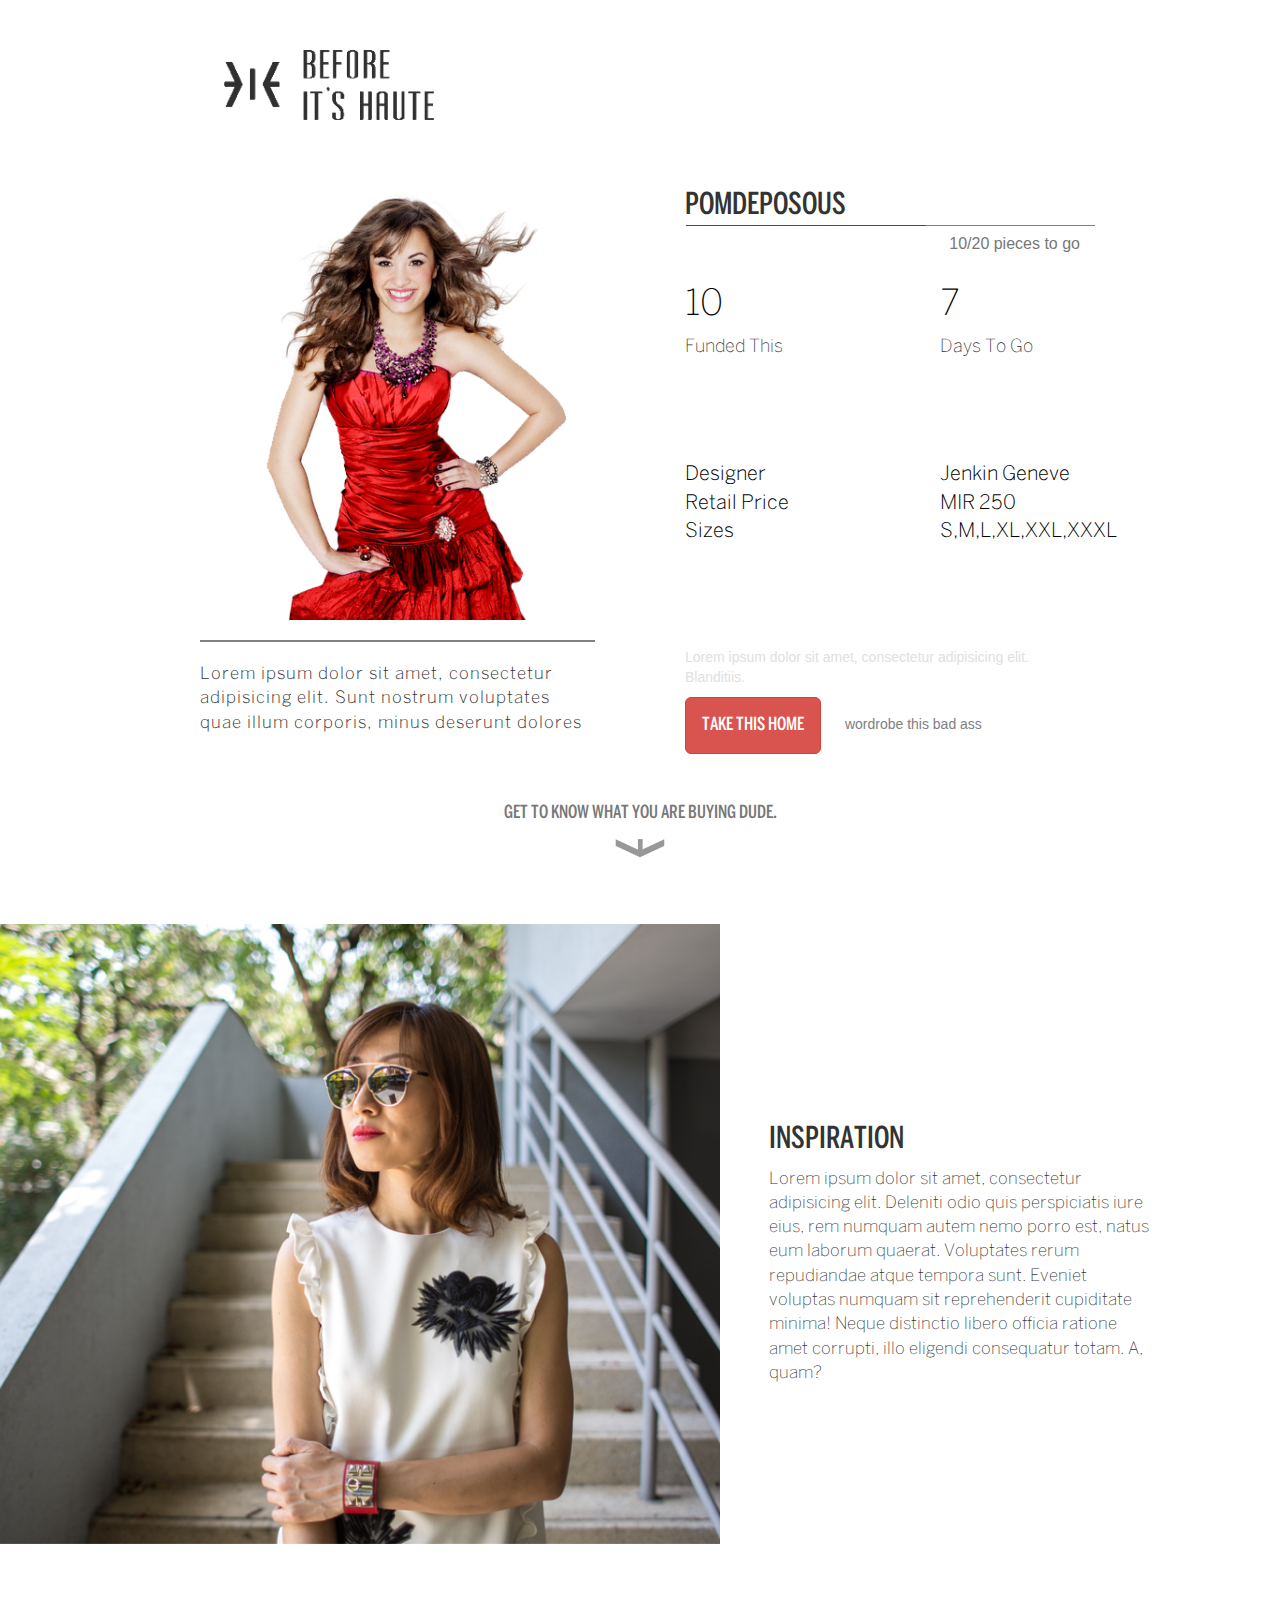
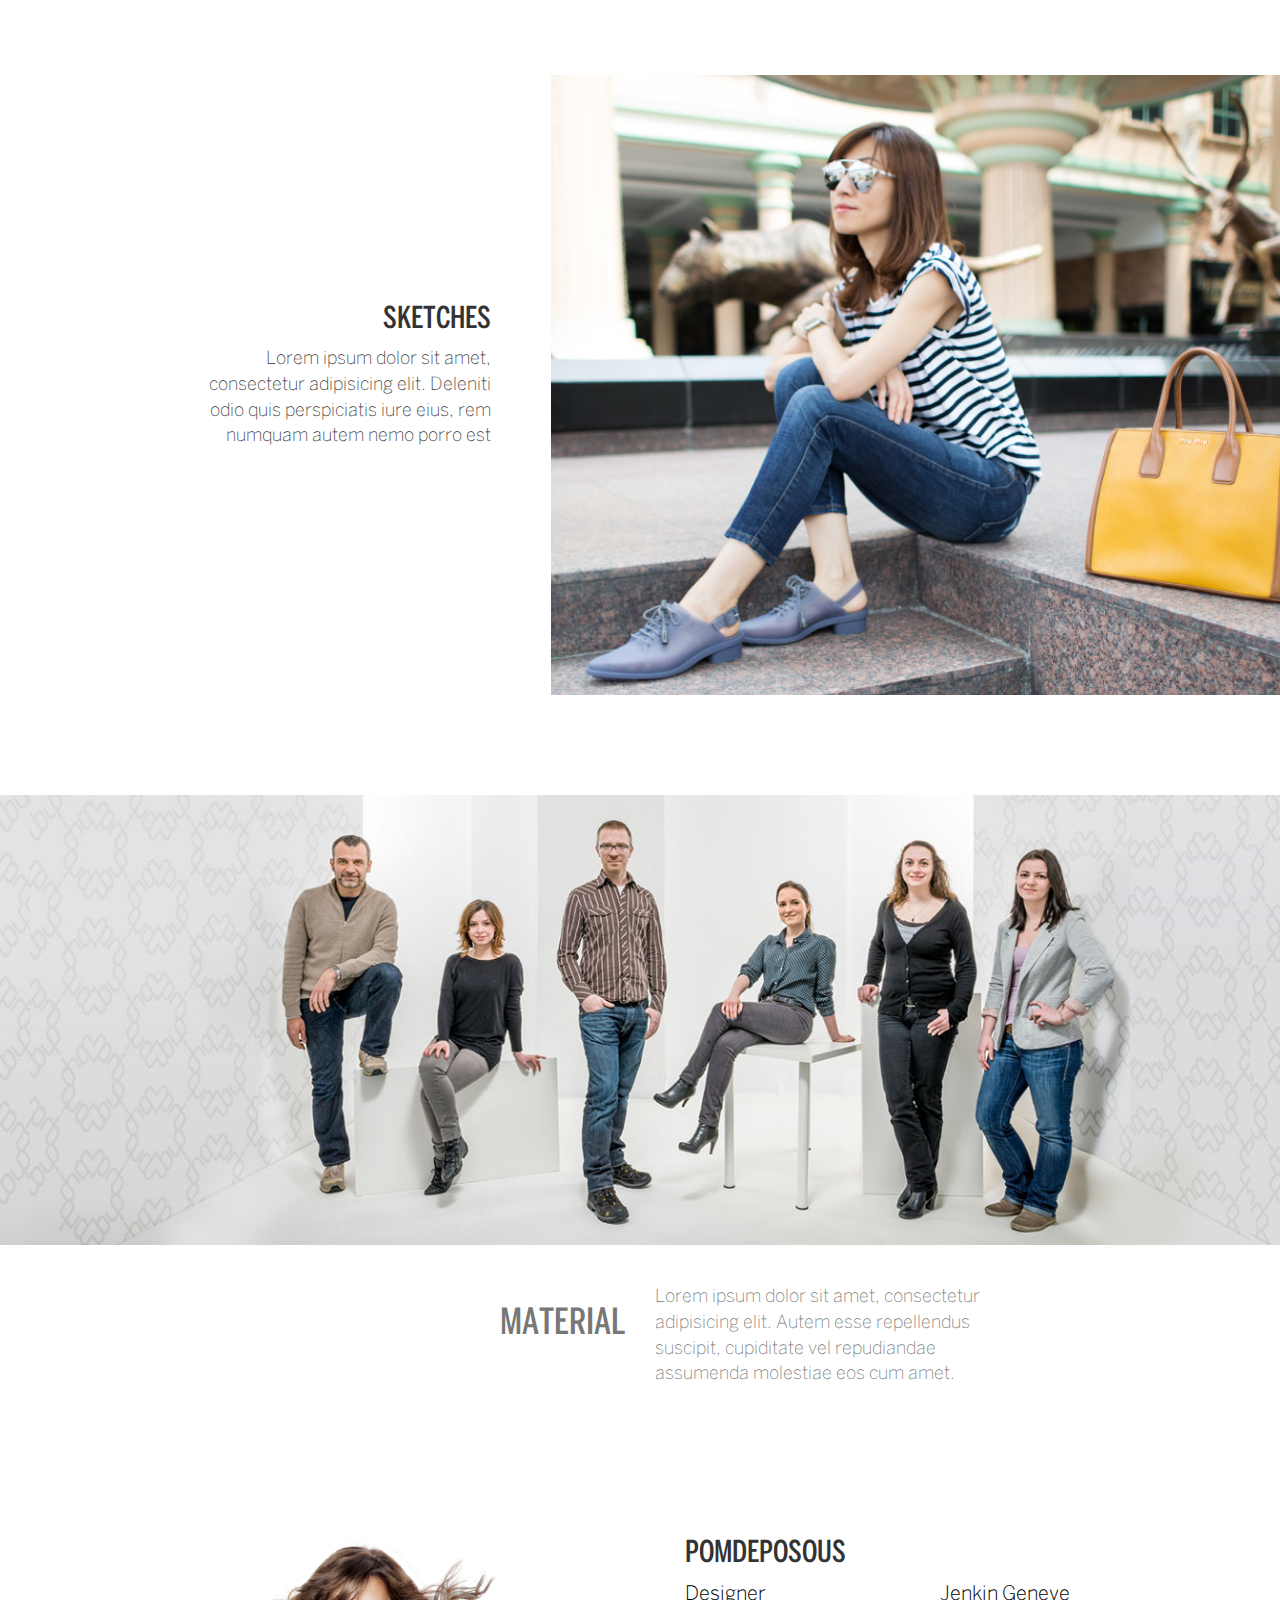
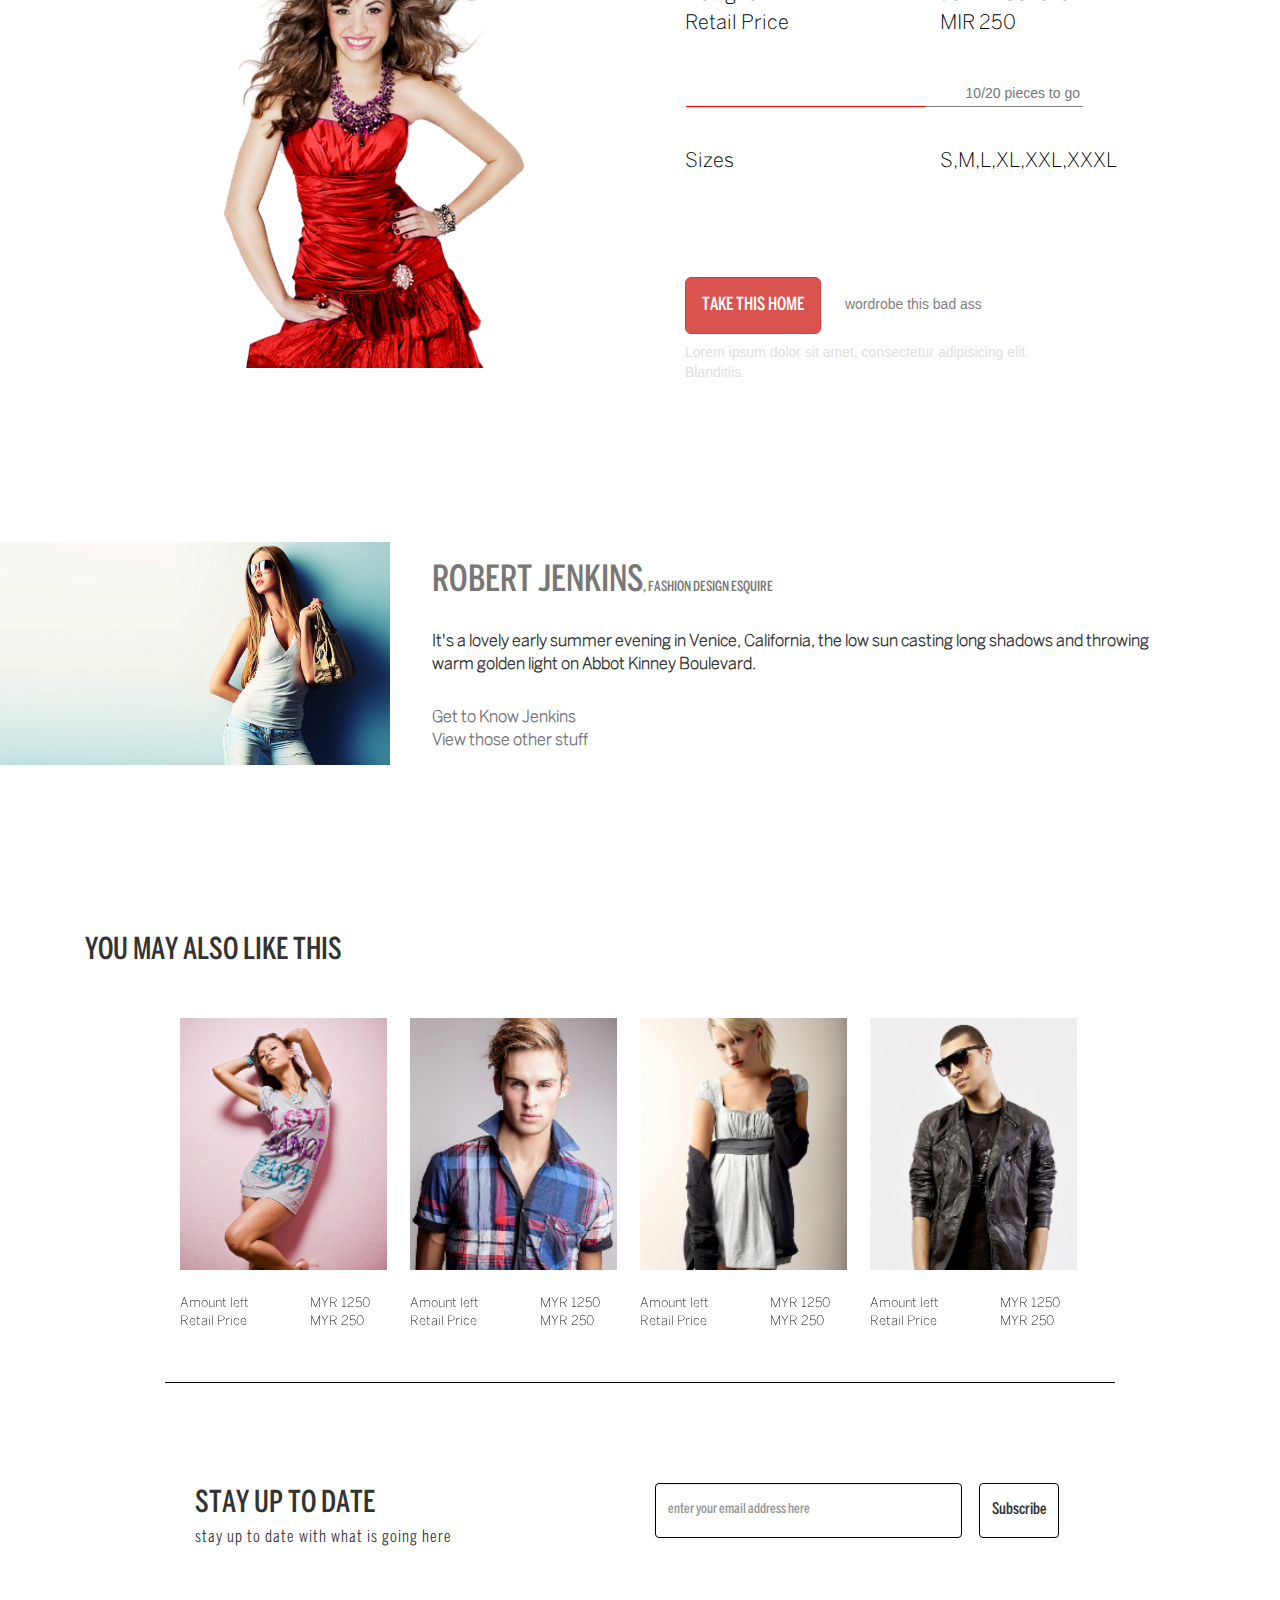
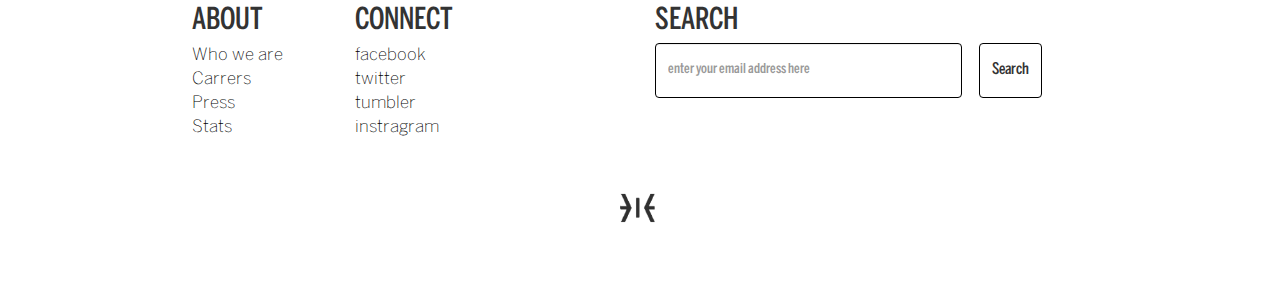
<file: index.html>
<!doctype html>
<html lang="en">
	<head>
		<meta charset="UTF-8">
		<meta http-equiv="X-UA-Compatible" content="IE=edge">
		<meta name="viewport" content="width=device-width, initial-scale=1">
		<title>Product-Page</title>
		<link href="css/bootstrap.min.css" rel="stylesheet">
		<link href="css/font-awesome.css" rel="stylesheet">
		<link href="owl-carousel/owl.carousel.css" rel="stylesheet">
		<link href="owl-carousel/owl.carousel.css" rel="stylesheet">
		<link href="css/style.css" rel="stylesheet">
	</head>
	<body>
		<!-- ========== header-part ==========-->
		<section class="menubar">
			<div class="container">
				<div class="row">
					<div class="col-md-6">
						<div class="col-md-6 col-md-offset-3">
							<img src="images/logo.png">
						</div>
					</div>
					<div class="col-md-6"></div>
				</div>
			</div>
		</section>
		<!-- ========== start-image-part-one ==========-->
		<section class="image_part_one">
			<div class="container">
				<div class="row">
					<div class="col-md-12">
						<div class="col-md-6 ">
							<div class="col-md-12">
								<div class="col-md-6 col-md-offset-3">
									<img src="images/dress_image.png" alt="" height="450px">
								</div>
							</div>
							<div class="col-md-12">
								<div class="col-md-10 col-md-offset-2 ">
									<div class="border-text"></div>
									<p class="left_side_text">Lorem ipsum dolor sit amet, consectetur adipisicing elit. Sunt nostrum voluptates quae illum corporis, minus deserunt dolores </p>
								</div>
							</div>
						</div>
						<!-- ------ left-part ------ -->
						<div class="col-md-6">
							<div class="col-md-12">
								<div class="col-md-10">
									<h2 class="text-uppercase img_one_text">pomdeposous</h2>
									<p class="text-muted text-right text-head">10/20 pieces to go</p>
								</div>
							</div>
							<div class="col-md-12">
								
								<div class="col-md-6 text">
									<h1 class="">10</h1>
									<span class="text-left text-span">Funded This</span>
								</div>
								<div class="col-md-6 text">
									<h1>7</h1>
									<span class="pull-left text-span">Days To Go</span>
								</div>
							</div>
							<div class="col-md-12 img_one_text_bottom">
								<div class="col-md-6">
									<span class="text-left text-span-bottom">Designer</span><br>
									<span class="text-left text-span-bottom">Retail Price</span><br>
									<span class="text-left text-span-bottom">Sizes</span>
								</div>
								<div class="col-md-6">
									<span class="text-left text-span-bottom">Jenkin Geneve</span><br>
									<span class="text-left text-span-bottom">MIR 250</span><br>
									<span class="text-left text-span-bottom">S,M,L,XL,XXL,XXXL</span>
								</div>
							</div>
							<div class="col-md-12">
								<div class="col-md-10 col-md-offset">
									<p class="img_one_text_bottom">Lorem ipsum dolor sit amet, consectetur adipisicing elit. Blanditiis.</p>
									<button type="text" class="btn btn-danger btn-lg button_text">TAKE THIS HOME</button>
									<span class="text-space">wordrobe this bad ass</span>
								</div>
							</div>
						</div>
						<div class="col-md-12">
							<h4 class="text-uppercase text-muted text-center img_one_bottom_text">get to know what you are buying dude.</h4>
							<p class="text-center"><img src="images/down.png"></p>
						</div>
					</div>
				</div>
			</div>
		</section>
		<!-- end-part-one -->

	<!-- ========== start-image-part-two ==========-->
	<section class="image_part_two">
		<div class="container-fluid no_padding">
			<div class="col-md-12 no_padding">
				<div class="col-md-7 no_padding">
					<img src="images/fashion1.jpg" class="image-responsive" height="620" width="720">
				</div>
				<div class="col-md-4 text_image_two">
					<h2 class="text-left">INSPIRATION</h2>
					<p class="text-left">Lorem ipsum dolor sit amet, consectetur adipisicing elit. Deleniti odio quis perspiciatis iure eius, rem numquam autem nemo porro est, natus eum laborum quaerat. Voluptates rerum repudiandae atque tempora sunt. Eveniet voluptas numquam sit reprehenderit cupiditate minima! Neque distinctio libero officia ratione amet corrupti, illo eligendi consequatur totam. A, quam?</p>
				</div>
			</div>
		</div>
	</section>
	<!-- end-part-two -->
	<!-- ========== start-image-part-three ==========-->
<section class="image_part_three">
	<div class="container-fluid no_right_padding">
		<div class="col-md-12 no_right_padding">
			<div class="col-md-4 col-md-offset-1 text_image_three">
				<h2 class="text-right">SKETCHES</h2>
				<p class="text-right">Lorem ipsum dolor sit amet, consectetur adipisicing elit. Deleniti odio quis perspiciatis iure eius, rem numquam autem nemo porro est</p>
			</div>
			<div class="col-md-7 no_right_padding image_three">
				<!-- <img src="images/fashion2.jpg" class="image-responsive" height="620" width="720"> -->
			</div>
		</div>
	</div>
</section>
<!-- end-part-three -->
<!-- ========== start-image-part-four ==========-->
<section class="image_part_four" id="image_four">
	<div class="container-fluid">
		<div class="col-md-12">
			<div class="image_part_four"></div>
		</div>
	</div>
</section>
<section class="text bottom_text">
	<div class="container">
		<div class="row">
			<div class="col-md-8 col-md-offset-2">
				<div class="col-md-12">
					<div class="col-md-6 text-right text-muted"><h1 class="text-muted">MATERIAL</h1></div>
					<div class="col-md-6">
						<p class="text-left text-muted">Lorem ipsum dolor sit amet, consectetur adipisicing elit. Autem esse repellendus suscipit, cupiditate vel repudiandae assumenda molestiae eos cum amet.</p>
					</div>
				</div>
			</div>
		</div>
	</div>
</section>
<!-- end-part-four -->
<!-- ========== start-image-part-five ==========-->
<section class="image_part_five">
			<div class="container">
				<div class="row">
					<div class="col-md-12">
						<div class="col-md-6 ">
							<div class="col-md-12">
								<div class="col-md-7 col-md-offset-2">
									<img src="images/dress_image.png" alt="" height="450px">
								</div>
							</div>
						</div>
						<!-- ------ right-part ------ -->
						<div class="col-md-6">
							<div class="col-md-12">
								<div class="col-md-10">
									<h2 class="text-uppercase img_five_text">pomdeposous</h2>
									<!-- <p class="text-muted text-right text-head">10/20 pieces to go</p> -->
								</div>
							</div>
							<div class="col-md-12 ">
								<div class="col-md-6">
									<span class="text-left text-span-bottom">Designer</span><br>
									<span class="text-left text-span-bottom">Retail Price</span>
								</div>
								<div class="col-md-6">
									<span class="text-left text-span-bottom">Jenkin Geneve</span><br>
									<span class="text-left text-span-bottom">MIR 250</span>
								</div>
							</div>
							<div class="col-md-12">
								<div class="col-md-10">
									<p class="text-muted text-right text_five_head">10/20 pieces to go</p>
								</div>
							</div>
							<div class="col-md-12 ">
								<div class="col-md-6">
									<span class="text-left text-span-bottom">Sizes</span>
								</div>
								<div class="col-md-6">
									<span class="text-left text-span-bottom">S,M,L,XL,XXL,XXXL</span>
								</div>
							</div>
							<div class="col-md-12">
								<div class="img_five_text_bottom">
									<div class="col-md-10 col-md-offset">
										<button type="text" class="btn btn-danger btn-lg button_text">TAKE THIS HOME</button>
										<span class="text-space">wordrobe this bad ass</span>
										<p class="part_five_bottom_text">Lorem ipsum dolor sit amet, consectetur adipisicing elit. Blanditiis.</p>
									</div>
								</div>
							</div>
						</div>
					</div>
				</div>
			</div>
		</section>
<!-- end-part-five -->
<!-- ========== start-image-part-six ==========-->
<section class="image_part_six">
	 <div class="container-fluid no_padding">
	 	<div class="row">
	 		<div class="col-md-4">
	 			<img src="images/es1.jpg" alt="">
	 		</div>
	 		<div class="col-md-7 col-md-offset-">
	 			 <h1 class="margin_top text-muted">ROBERT JENKINS<span class="small_font">, FASHION DESIGN ESQUIRE</span></h1><br>
			      <p class="part_six_text">It's a lovely early summer evening in Venice, California, the low sun casting long shadows and throwing warm golden light on Abbot Kinney Boulevard.</p><br>
			      <p class="part_six_text text-muted">Get to Know Jenkins<br>View those other stuff</p>
	 		</div>
	 	</div>
	 </div>
</section>
<!-- end-part-six -->


<!-- ========== start-image-gallery ==========-->
<section class="image_slider">
<div class="container">
	<div class="col-md-10 slider_text">
		<h2>YOU MAY ALSO LIKE THIS</h2>
	</div>
	<div class="col-md-10 col-md-offset-1" id="image_slider_border">
		<div id="owl-demo" class="slider_bottom_padding">
			
			<div class="item">
				<img src="images/1.jpg" alt="Owl Image" width="180px" height="200px">
				<div class="slider-text">
					<div class="col-md-6">
						<span class="text-left slider_left_text">Amount left</span><br>
						<span class="text-left slider_left_text">Retail Price</span>
					</div>
					<div class="col-md-6">
						<span class="text-right">MYR 1250</span><br>
						<span>MYR 250</span>
					</div>
				</div>
			</div>
			<div class="item">
				<img src="images/2.jpg" alt="Owl Image" width="180px" height="200px">
				<div class="slider-text">
					<div class="col-md-6">
						<span class="text-left slider_left_text">Amount left</span><br>
						<span class="text-left slider_left_text">Retail Price</span>
					</div>
					<div class="col-md-6">
						<span class="text-right">MYR 1250</span><br>
						<span>MYR 250</span>
					</div>
				</div>
			</div>
			<div class="item">
				<img src="images/3.jpg" alt="Owl Image" width="180px" height="200px">
				<div class="slider-text">
					<div class="col-md-6">
						<span class="text-left slider_left_text">Amount left</span><br>
						<span class="text-left slider_left_text">Retail Price</span>
					</div>
					<div class="col-md-6">
						<span class="text-right">MYR 1250</span><br>
						<span>MYR 250</span>
					</div>
				</div>
			</div>
			<div class="item">
				<img src="images/4.jpg" alt="Owl Image" width="180px" height="200px">
				<div class="slider-text">
					<div class="col-md-6">
						<span class="text-left slider_left_text">Amount left</span><br>
						<span class="text-left slider_left_text">Retail Price</span>
					</div>
					<div class="col-md-6">
						<span class="text-right">MYR 1250</span><br>
						<span>MYR 250</span>
					</div>
				</div>
			</div>
			<div class="item">
				<img src="images/5.jpg" alt="Owl Image" width="180px" height="200px">
				<div class="slider-text">
					<div class="col-md-6">
						<span class="text-left slider_left_text">Amount left</span><br>
						<span class="text-left slider_left_text">Retail Price</span>
					</div>
					<div class="col-md-6">
						<span class="text-right">MYR 1250</span><br>
						<span>MYR 250</span>
					</div>
				</div>
			</div>
			<div class="item">
				<img src="images/6.jpg" alt="Owl Image" width="180px" height="200px">
				<div class="slider-text">
					<div class="col-md-6">
						<span class="text-left slider_left_text">Amount left</span><br>
						<span class="text-left slider_left_text">Retail Price</span>
					</div>
					<div class="col-md-6">
						<span class="text-right">MYR 1250</span><br>
						<span>MYR 250</span>
					</div>
				</div>
			</div>
			<div class="item">
				<img src="images/7.jpg" alt="Owl Image" width="180px" height="200px">
				<div class="slider-text">
					<div class="col-md-6">
						<span class="text-left slider_left_text">Amount left</span><br>
						<span class="text-left slider_left_text">Retail Price</span>
					</div>
					<div class="col-md-6">
						<span class="text-right">MYR 1250</span><br>
						<span>MYR 250</span>
					</div>
				</div>
			</div>
			<div class="item">
				<img src="images/8.jpg" alt="Owl Image" width="180px" height="200px">
				<div class="slider-text">
					<div class="col-md-6">
						<span class="text-left slider_left_text">Amount left</span><br>
						<span class="text-left slider_left_text">Retail Price</span>
					</div>
					<div class="col-md-6">
						<span class="text-right">MYR 1250</span><br>
						<span>MYR 250</span>
					</div>
				</div>
			</div>
			<div class="item">
				<img src="images/9.jpg" alt="Owl Image" width="180px" height="200px">
				<div class="slider-text">
					<div class="col-md-6">
						<span class="text-left slider_left_text">Amount left</span><br>
						<span class="text-left slider_left_text">Retail Price</span>
					</div>
					<div class="col-md-6">
						<span class="text-right">MYR 1250</span><br>
						<span>MYR 250</span>
					</div>
				</div>
			</div>
			<div class="item">
				<img src="images/10.jpg" alt="Owl Image" width="180px" height="200px">
				<div class="slider-text">
					<div class="col-md-6">
						<span class="text-left slider_left_text">Amount left</span><br>
						<span class="text-left slider_left_text">Retail Price</span>
					</div>
					<div class="col-md-6">
						<span class="text-right">MYR 1250</span><br>
						<span>MYR 250</span>
					</div>
				</div>
			</div>
			
		</div>
	</div>
</div>
</section>
<!-- end-image-gallery -->


<!-- ========== footer ==========-->
<section class="footer">
	<div class="container">
		<div class="col-md-10 col-md-offset-1">
			<div class="footer_part">
				<div class="col-md-6">
					<span class="text-uppercase text-left text_large">stay up to date</span><br>
					<span class="text_mini">stay up to date with what is going here</span>
				</div>
				<div class="col-md-6">
					<form class="form-inline" role="form">
						<div class="form-group">
							<label class="sr-only" for="">label</label>
							<input size="45" type="email" class="form-control " id="input_field" placeholder="enter your email address here">
						</div>
						<button type="submit" size="" class="btn btn-default submisson_button" id="">Subscribe</button>
					</form>
				</div>
			</div>
		</div>
		<!-- ------ footer-bottom --------- -->
		<div class="col-md-10 col-md-offset-1">
			<div class="footer_bottom_part">
				<div class="col-md-6">
					<div class="footer_bottom_left">
						<div class="col-md-4">
					
							<ul class="about">
							<span class="text-uppercase text-left text_large">ABOUT</span><br>
						        <li class=""><a href="#">Who we are</a></li>
						        <li><a href="#">Carrers</a></li>
						        <li><a href="#">Press</a></li>
						        <li><a href="#">Stats</a></li>
							</ul>
						</div>
						<div class="col-md-4">
							
									<ul class="about">
									<span class="text-uppercase text-left text_large">CONNECT</span><br>
								        <li class=""><a href="#">facebook</a></li>
								        <li><a href="#">twitter</a></li>
								        <li><a href="#">tumbler</a></li>
								        <li><a href="#">instragram</a></li>
									</ul>
						</div>
					</div>
				</div>
				<div class="col-md-6">
				<span class="text-uppercase text-left text_large">Search</span><br>
					<form class="form-inline" role="form">
						<div class="form-group">
							<label class="sr-only" for="">label</label>
							<input size="45" type="email" class="form-control " id="input_field" placeholder="enter your email address here">
						</div>
						<button type="submit" size="" class="btn btn-default submisson_button" id="">Search</button>
					</form>
				</div>
			</div>
		</div>
		<!-- --- mini-logo --- -->
		<div class="col-md-12 text-center">
			<div class="footer_logo">
				<img src="images/mini_logo.png" class="text-center">
			</div>
		</div>
	</div>
</section>
<!-- end-footer -->

<script src="js/jquery.min.js"></script>
<script src="js/bootstrap.min.js"></script>
<script src="owl-carousel/owl.carousel.js"></script>
<script type="text/javascript">
		$(document).ready(function() {

			$("#owl-demo").owlCarousel({
			
			autoPlay: 3000, //Set AutoPlay to 3 seconds
			
			items : 4,
			itemsDesktop : [1199,3],
			itemsDesktopSmall : [979,3]
			
			});
		
		});
</script>
</body>
</html>
</file>
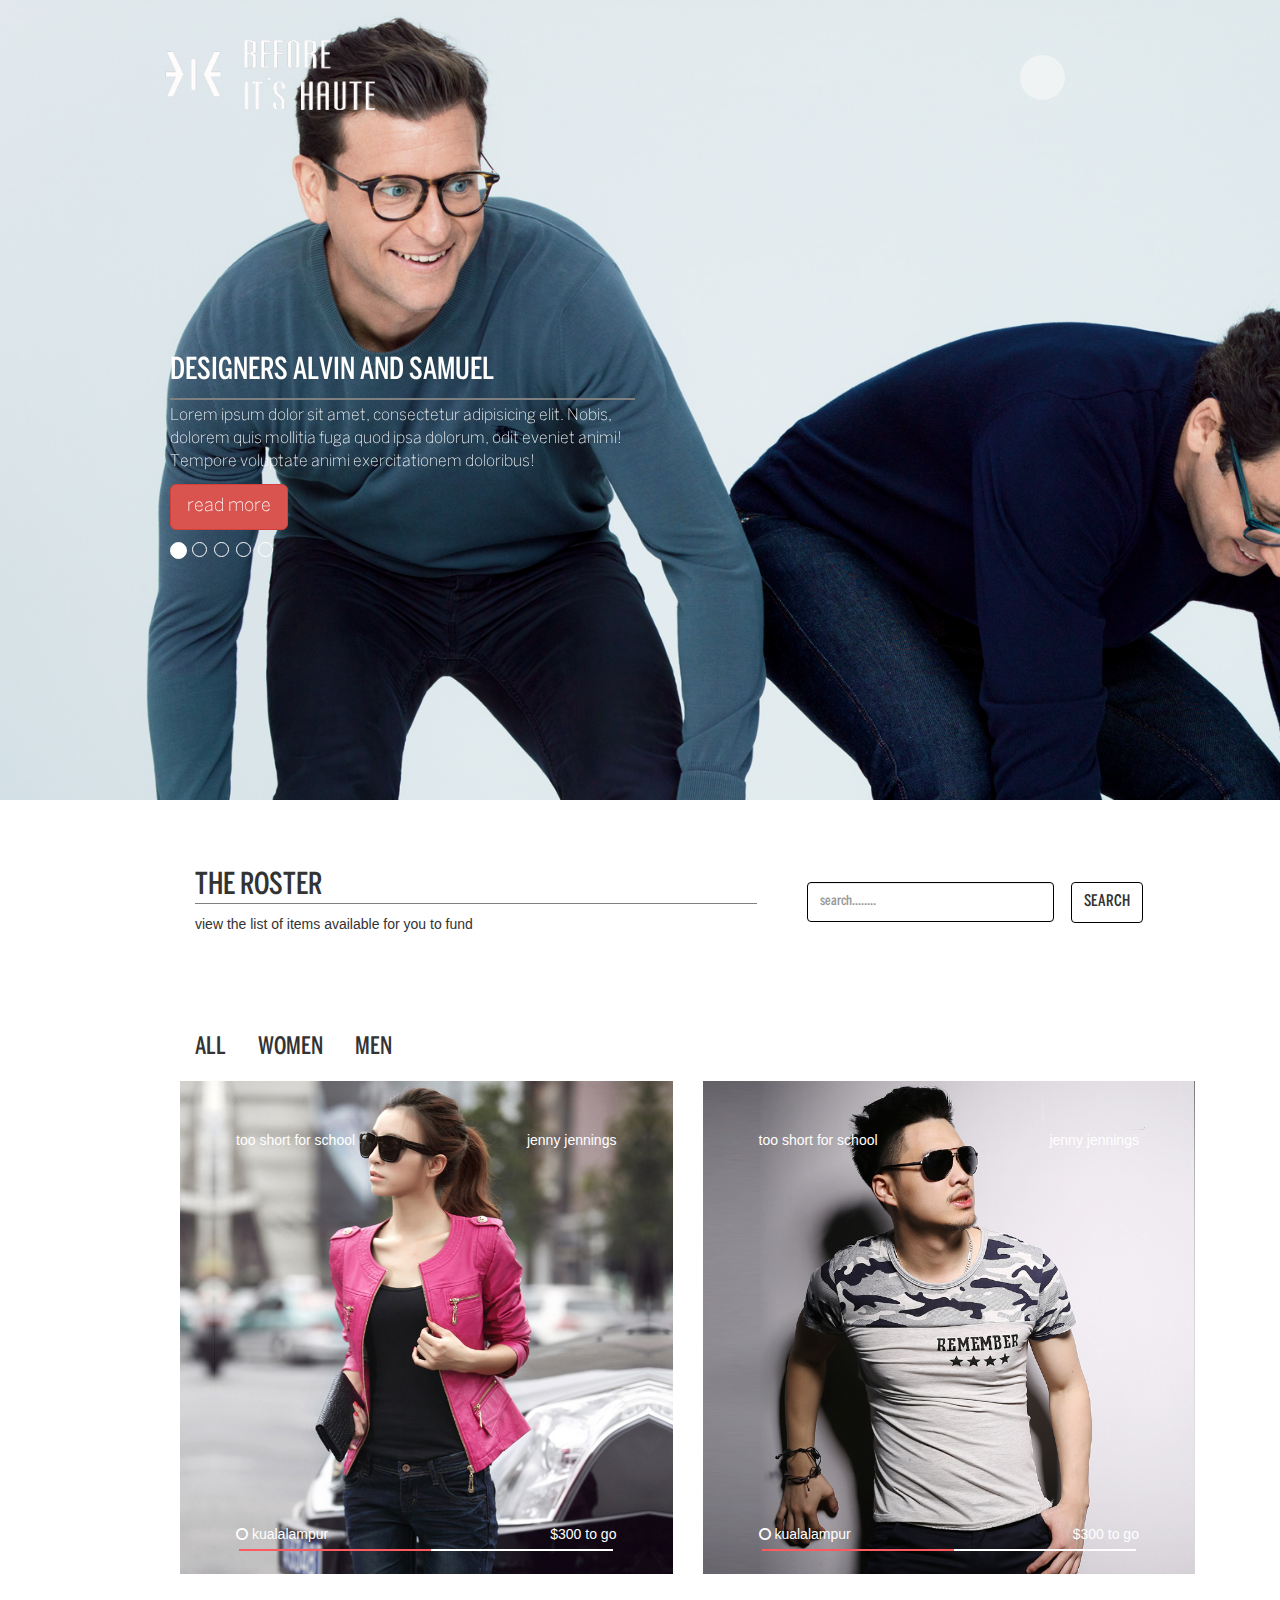
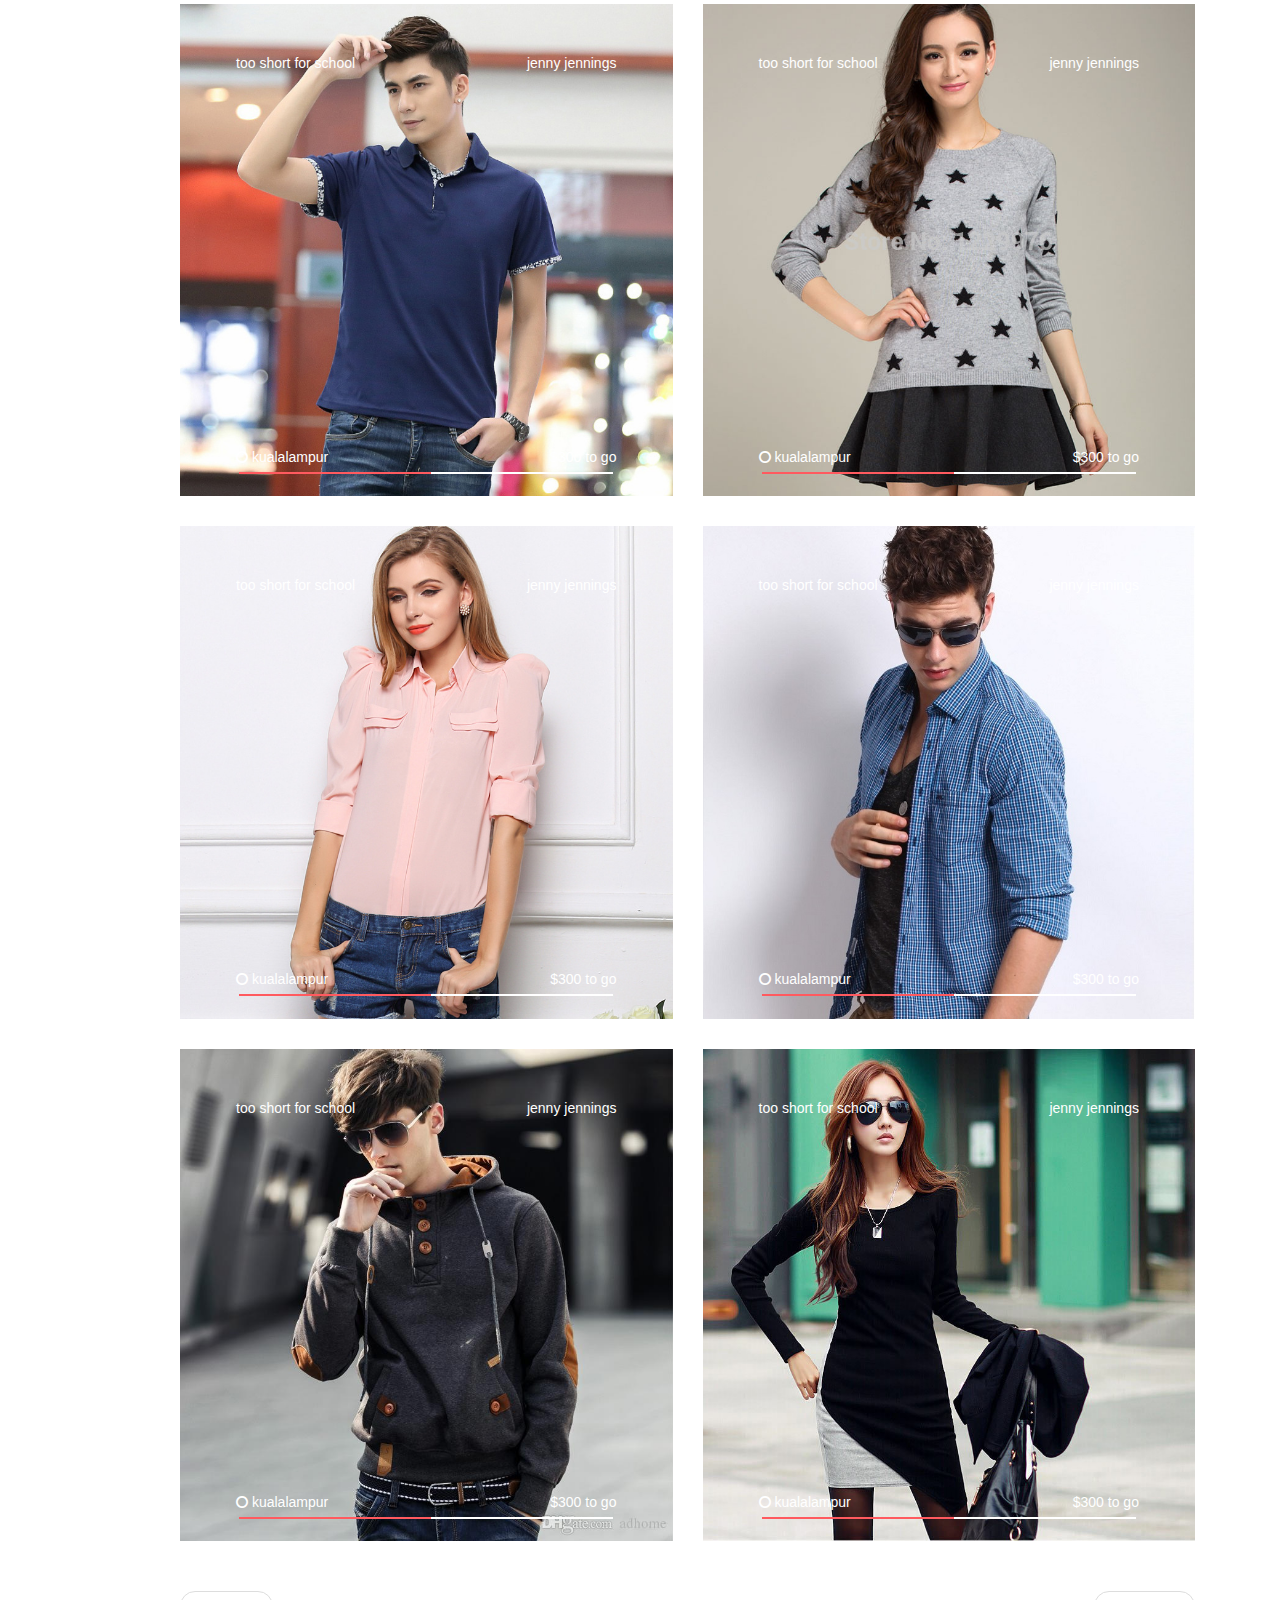
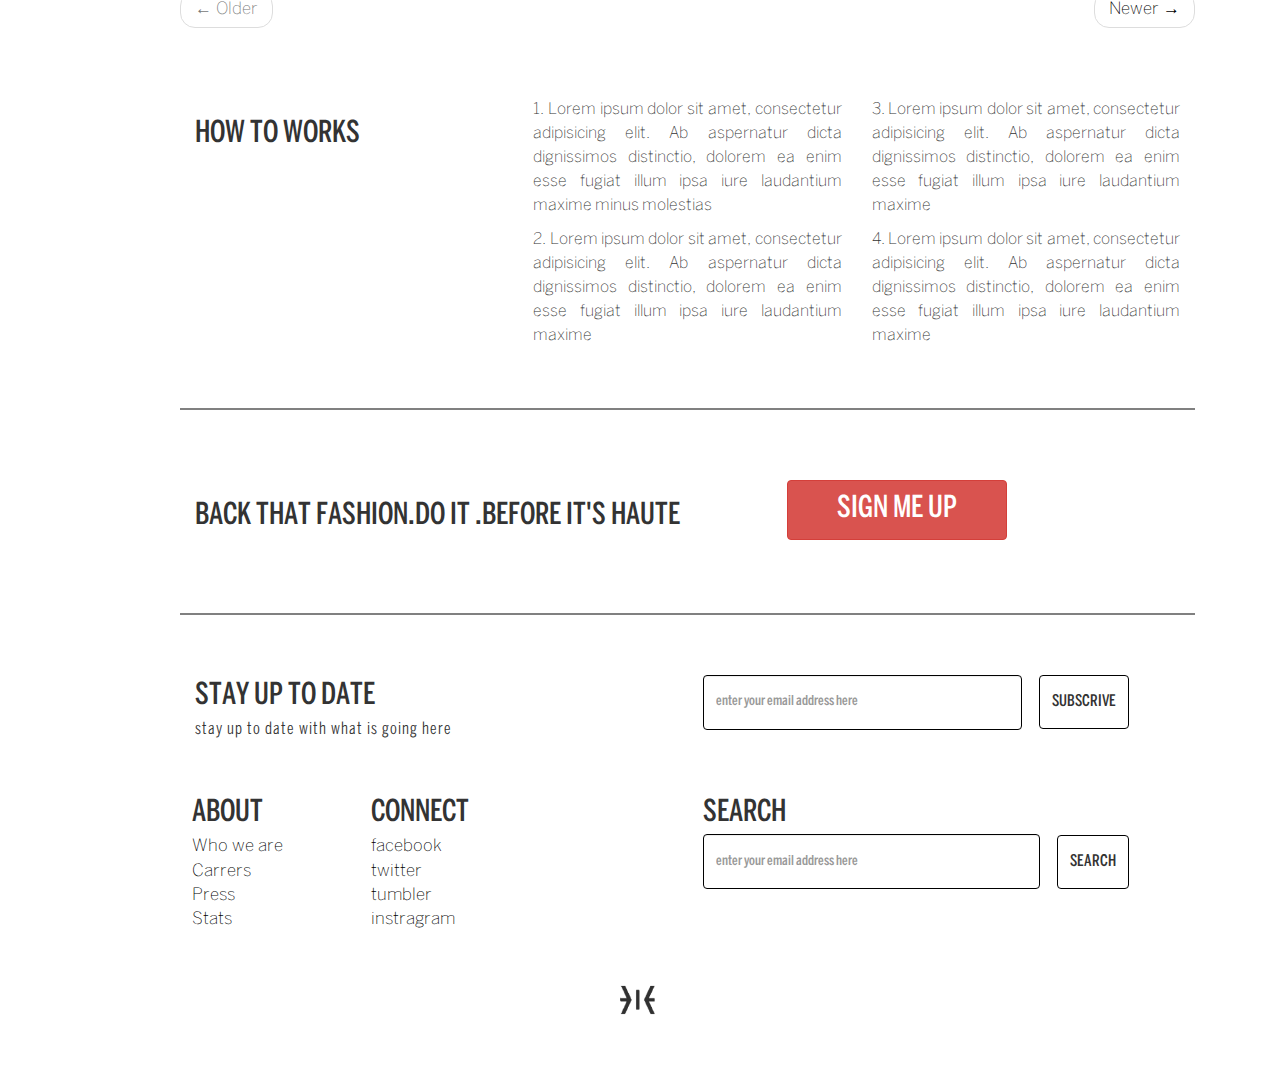
<file: landing_page.html>
<!doctype html>
<html lang="en">
	<head>
		<meta charset="UTF-8">
		<meta http-equiv="X-UA-Compatible" content="IE=edge">
		<meta name="viewport" content="width=device-width, initial-scale=1">
		<title>Landing-Page</title>
		<link href="css/bootstrap.min.css" rel="stylesheet">
		<link href="css/font-awesome.css" rel="stylesheet">
		<link href="owl-carousel/owl.carousel.css" rel="stylesheet">
		<link href="owl-carousel/owl.carousel.css" rel="stylesheet">
		<link href="css/style.css" rel="stylesheet">
	</head>
	<body>
		
		<!-- ========== HEADER-PART ======= -->
		<section class="header">
			<div class="container">
				<div class="row">
					<div class="col-md-12">
						<div class="col-md-6">
							<div class="header_logo">
								<img src="images/white_logo.png" width="210" height="70">
							</div>
						</div>
						<div class="col-md-3 col-md-offset-3">
							<div class="menu_logo header_logo">
								<a href="#"><img src="images/c4.png" class="img-circle" width="45" height="45"></a>
							</div>
						</div>
					</div>
					<!-- -------------- text-slider ------------ -->
					<div class="col-md-12">
						<div class="col-md-7">
							<div class="text_slider">
								<div id="carousel-example-generic" class="carousel slide" data-ride="carousel">
									
									<!-- Wrapper for slides -->
									<div class="carousel-inner" role="listbox">
										<div class="item active">
											<h2>DESIGNERS ALVIN AND SAMUEL</h2>
											<div class="border_line"></div>
											<p>Lorem ipsum dolor sit amet, consectetur adipisicing elit. Nobis, dolorem quis mollitia fuga quod ipsa dolorum, odit eveniet animi! Tempore voluptate animi exercitationem doloribus!</p>
											<a class="btn btn-lg btn-danger slide_button" href="#">read more</a>
										</div>
										<div class="item">
											<h2>DESIGNERS ALVIN AND SAMUEL</h2>
											<div class="border_line"></div>
											<p>Lorem ipsum dolor sit amet, consectetur adipisicing elit. Nobis, dolorem quis mollitia fuga quod ipsa dolorum, odit eveniet animi! Tempore voluptate animi exercitationem doloribus!</p>
											<a class="btn btn-lg btn-danger slide_button" href="#">read more</a>
											
										</div>
										<div class="item">
											<h2>DESIGNERS ALVIN AND SAMUEL</h2>
											<div class="border_line"></div>
											<p>Lorem ipsum dolor sit amet, consectetur adipisicing elit. Nobis, dolorem quis mollitia fuga quod ipsa dolorum, odit eveniet animi! Tempore voluptate animi exercitationem doloribus! </p>
											<a class="btn btn-lg btn-danger slide_button" href="#">read more</a>
										</div>
										<div class="item">
											<h2>DESIGNERS ALVIN AND SAMUEL</h2>
											<div class="border_line"></div>
											<p>Lorem ipsum dolor sit amet, consectetur adipisicing elit. Nobis, dolorem quis mollitia fuga quod ipsa dolorum, odit eveniet animi! Tempore voluptate animi exercitationem doloribus! </p>
											<a class="btn btn-lg btn-danger slide_button" href="#">read more</a>
										</div>
										<div class="item">
											<h2>DESIGNERS ALVIN AND SAMUEL</h2>
											<div class="border_line"></div>
											<p>Lorem ipsum dolor sit amet, consectetur adipisicing elit. Nobis, dolorem quis mollitia fuga quod ipsa dolorum, odit eveniet animi! Tempore voluptate animi exercitationem doloribus! </p>
											<a class="btn btn-lg btn-danger slide_button" href="#">read more</a>
										</div>
									</div>
									<!-- Indicators -->
									<ol class="carousel-indicators move_indicator">
										<li data-target="#carousel-example-generic" data-slide-to="0" class="active"></li>
										<li data-target="#carousel-example-generic" data-slide-to="1"></li>
										<li data-target="#carousel-example-generic" data-slide-to="2"></li>
										<li data-target="#carousel-example-generic" data-slide-to="3"></li>
										<li data-target="#carousel-example-generic" data-slide-to="4"></li>
									</ol>
								</div>
							</div>
						</div>
					</div>
					<!-- ---- end-text-slider ------ -->
				</div>
			</div>
		</section>
		<!-- ------- header-end ------- -->
		

<!-- ========== SEARCH-PART ========== -->
<section class="search_bar">
	<div class="container">
		<div class="">
			<div class="col-md-11 col-md-offset-1">
				<div class="col-md-7">
					<h2 class="search_text">THE ROSTER</h2>
					<p>view the list of items available for you to fund</p>
				</div>
				<div class="col-md-5">
					<div class="search_bar_form">
						<form class="form-inline" role="form">
							<div class="form-group">
								<label class="sr-only" for="">label</label>
								<input size="35" type="email" class="form-control" id="search_input_field" placeholder="search........">
							</div>
							<button type="submit" size="" class="btn btn-default search_submisson_button" id="">SEARCH</button>
						</form>
					</div>
				</div>
			</div>
		</div>
	</div>
</section>
<!-- ------- search-end ------- -->


<!-- ========== IMAGE-GALLERY-PART ========== -->
<section class="image_gallery">
	<div class="container">
		<div class="col-md-11 col-md-offset-1">
		<!-- start -->
			<div class="image_navbar"> 
				<div class="row">
					<div class="col-sm-6">
						<div class="item_navbar text-uppercase">
							<ul class="nav nav-pills">
								<li id="all"><h3>ALL</h3></li>
								<li id="women"><h3>Women</h3></li>
								<li id="men"><h3>Men</h3></li>
							</ul>
						</div>
					</div>
				</div>
			</div>

			<!-- --------second-part---------- -->
			<div class="image_details">
				<div class="row">
					<div class="col-sm-6">
						<div class="image_product">

							<!-- all-women -->
							<div class="all women">
								<div class="image hovereffect">
									<img class="img-responsive" src="images/w4.jpg" alt="" >
									<div class="overlay">

										<p class="text-justify hov">
											Lorem ipsum dolor sit amet, consectetur adipisicing elit. Accusantium animi deserunt earum eum iste nobis quaerat tempora vero vitae? A aperiam commodi cupiditate eveniet itaque praesentium tempora unde? Incidunt, nam.
										</p>
									</div>
									<div class="con">
										<div class="upper">
											<div class="col-xs-5 col-xs-offset-1 text-left"><p>too short for school</p></div>
											<div class="col-xs-5  text-right"><p>jenny jennings</p></div>
										</div>
										<div class="lower">

											<div class="col-xs-5 col-xs-offset-1 text-left "><p><i class="fa fa-circle-o"></i>  kualalampur</p></div>
											<div class="col-xs-5 text-right "><p>$300 to go</p></div>
										</div>
									</div>
								</div>
							</div>


							<!-- all-men -->
							<div class="all men">
								<div class="image hovereffect">
									<img class="img-responsive" src="images/m1.jpg" alt="" >
									<div class="overlay">
										<p class="text-justify hov">
											Lorem ipsum dolor sit amet, consectetur adipisicing elit. Accusantium animi deserunt earum eum iste nobis quaerat tempora vero vitae? A aperiam commodi cupiditate eveniet itaque praesentium tempora unde? Incidunt, nam.
										</p>
									</div>
									<div class="con">
										<div class="upper">
											<div class="col-xs-5 col-xs-offset-1 text-left"><p>too short for school</p></div>
											<div class="col-xs-5  text-right"><p>jenny jennings</p></div>
										</div>
										<div class="lower">

											<div class="col-xs-5 col-xs-offset-1 text-left "><p><i class="fa fa-circle-o"></i>  kualalampur</p></div>
											<div class="col-xs-5 text-right "><p>$300 to go</p></div>
										</div>
									</div>
								</div>
							</div>


							<!-- all-women -->
							<div class="all women">
								<div class="image hovereffect">
									<img class="img-responsive" src="images/w3.jpg" alt="" >
									<div class="overlay">
										<p class="text-justify hov">
											Lorem ipsum dolor sit amet, consectetur adipisicing elit. Accusantium animi deserunt earum eum iste nobis quaerat tempora vero vitae? A aperiam commodi cupiditate eveniet itaque praesentium tempora unde? Incidunt, nam.
										</p>
									</div>
									<div class="con">
										<div class="upper">
											<div class="col-xs-5 col-xs-offset-1 text-left"><p>too short for school</p></div>
											<div class="col-xs-5  text-right"><p>jenny jennings</p></div>
										</div>
										<div class="lower">

											<div class="col-xs-5 col-xs-offset-1 text-left "><p><i class="fa fa-circle-o"></i>  kualalampur</p></div>
											<div class="col-xs-5 text-right "><p>$300 to go</p></div>
										</div>
									</div>
								</div>
							</div>


							<!-- all-men -->
							<div class="all men">
								<div class="image hovereffect">
									<img class="img-responsive" src="images/m2.jpg" alt="" >
									<div class="overlay">
										<p class="text-justify hov">
											Lorem ipsum dolor sit amet, consectetur adipisicing elit. Accusantium animi deserunt earum eum iste nobis quaerat tempora vero vitae? A aperiam commodi cupiditate eveniet itaque praesentium tempora unde? Incidunt, nam.
										</p>
									</div>
									<div class="con">
										<div class="upper">
											<div class="col-xs-5 col-xs-offset-1 text-left"><p>too short for school</p></div>
											<div class="col-xs-5  text-right"><p>jenny jennings</p></div>
										</div>
										<div class="lower">

											<div class="col-xs-5 col-xs-offset-1 text-left "><p><i class="fa fa-circle-o"></i>  kualalampur</p></div>
											<div class="col-xs-5 text-right "><p>$300 to go</p></div>
										</div>
									</div>
								</div>
							</div>						
						</div>
					</div>
					<!-- end-left-image-bar -->


					<!-- right-image-bar -->
					<div class="col-sm-6">
						<div class="image_product">

							<!-- all-men -->
							<div class="all men">
								<div class="image hovereffect">
									<img class="img-responsive" src="images/m3.jpg" alt="" >
									<div class="overlay">
										<p class="text-justify hov">
											Lorem ipsum dolor sit amet, consectetur adipisicing elit. Accusantium animi deserunt earum eum iste nobis quaerat tempora vero vitae? A aperiam commodi cupiditate eveniet itaque praesentium tempora unde? Incidunt, nam.
										</p>
									</div>
									<div class="con">
										<div class="upper">
											<div class="col-xs-5 col-xs-offset-1 text-left"><p>too short for school</p></div>
											<div class="col-xs-5  text-right"><p>jenny jennings</p></div>
										</div>
										<div class="lower">

											<div class="col-xs-5 col-xs-offset-1 text-left "><p><i class="fa fa-circle-o"></i>  kualalampur</p></div>
											<div class="col-xs-5 text-right "><p>$300 to go</p></div>
										</div>
									</div>
								</div>
							</div>


							<!-- all-women -->
							<div class="all women">
								<div class="image hovereffect">
									<img class="img-responsive" src="images/w2.jpg" alt="" >
									<div class="overlay">
										<p class="text-justify hov">
											Lorem ipsum dolor sit amet, consectetur adipisicing elit. Accusantium animi deserunt earum eum iste nobis quaerat tempora vero vitae? A aperiam commodi cupiditate eveniet itaque praesentium tempora unde? Incidunt, nam.
										</p>
									</div>
									<div class="con">
										<div class="upper">
											<div class="col-xs-5 col-xs-offset-1 text-left"><p>too short for school</p></div>
											<div class="col-xs-5  text-right"><p>jenny jennings</p></div>
										</div>
										<div class="lower">

											<div class="col-xs-5 col-xs-offset-1 text-left "><p><i class="fa fa-circle-o"></i>  kualalampur</p></div>
											<div class="col-xs-5 text-right "><p>$300 to go</p></div>
										</div>
									</div>
								</div>
							</div>


							<!-- all-men -->
							<div class="all men">
								<div class="image hovereffect">
									<img class="img-responsive" src="images/m4.jpg" alt="" >
									<div class="overlay">
										<p class="text-justify hov">
											Lorem ipsum dolor sit amet, consectetur adipisicing elit. Accusantium animi deserunt earum eum iste nobis quaerat tempora vero vitae? A aperiam commodi cupiditate eveniet itaque praesentium tempora unde? Incidunt, nam.
										</p>
									</div>
									<div class="con">
										<div class="upper">
											<div class="col-xs-5 col-xs-offset-1 text-left"><p>too short for school</p></div>
											<div class="col-xs-5  text-right"><p>jenny jennings</p></div>
										</div>
										<div class="lower">

											<div class="col-xs-5 col-xs-offset-1 text-left "><p><i class="fa fa-circle-o"></i>  kualalampur</p></div>
											<div class="col-xs-5 text-right "><p>$300 to go</p></div>
										</div>
									</div>
								</div>
							</div>


							<!-- all-women -->
							<div class="all women">
								<div class="image hovereffect">
									<img class="img-responsive" src="images/w5.jpg" alt="" >
									<div class="overlay">
										<p class="text-justify hov">
											Lorem ipsum dolor sit amet, consectetur adipisicing elit. Accusantium animi deserunt earum eum iste nobis quaerat tempora vero vitae? A aperiam commodi cupiditate eveniet itaque praesentium tempora unde? Incidunt, nam.
										</p>
									</div>
									<div class="con">
										<div class="upper">
											<div class="col-xs-5 col-xs-offset-1 text-left"><p>too short for school</p></div>
											<div class="col-xs-5  text-right"><p>jenny jennings</p></div>
										</div>
										<div class="lower">

											<div class="col-xs-5 col-xs-offset-1 text-left "><p><i class="fa fa-circle-o"></i>  kualalampur</p></div>
											<div class="col-xs-5 text-right "><p>$300 to go</p></div>
										</div>
									</div>
								</div>
							</div>
							<!-- end -->
						</div>
					</div>
					<!-- end-right-image-bar -->
				</div>
			</div>
		<nav>
			<ul class="pager">
				<li class="previous disabled"><a href="#"><span aria-hidden="true">&larr;</span> Older</a></li>
				<li class="next"><a href="#">Newer <span aria-hidden="true">&rarr;</span></a></li>
			</ul>
		</nav>
		</div>
	</div>
</section>
<!-- ------- image-gallery-end ------- -->


<!-- ========== TEXT-GALLERY-PART ========== -->
<section class="text_gallery">
	<div class="container">
		<div class="col-md-11 col-md-offset-1">
			<div class="col-md-4">
				<h2>HOW TO WORKS</h2>
			</div>
			<div class="col-md-4">
				<p>
					1. Lorem ipsum dolor sit amet, consectetur adipisicing elit. Ab aspernatur dicta dignissimos distinctio, dolorem ea enim esse fugiat illum ipsa iure laudantium maxime minus molestias 
				</p>
				<p>
					2. Lorem ipsum dolor sit amet, consectetur adipisicing elit. Ab aspernatur dicta dignissimos distinctio, dolorem ea enim esse fugiat illum ipsa iure laudantium maxime 
				</p>
			</div>
			<div class="col-md-4">
				<p>
					3. Lorem ipsum dolor sit amet, consectetur adipisicing elit. Ab aspernatur dicta dignissimos distinctio, dolorem ea enim esse fugiat illum ipsa iure laudantium maxime
				</p>
				<p>
					4. Lorem ipsum dolor sit amet, consectetur adipisicing elit. Ab aspernatur dicta dignissimos distinctio, dolorem ea enim esse fugiat illum ipsa iure laudantium maxime 
				</p>
			</div>
		</div>
	</div>
</section>
<!-- ------- text-gallery-end ------- -->


<!-- ========== SIGNUP-PART ========== -->
<section class="sign_up">
	<div class="container">
		<div class="col-sm-11 col-sm-offset-1">
			<div class="signup_border">
				<div class="col-sm-7">
					<h2>BACK THAT FASHION.DO IT .BEFORE IT'S HAUTE</h2>
				</div>
				<div class="col-sm-4">
					<div class="signup_button">
						<button type="submit" size="" class="btn btn-danger " id="signup-button">SIGN ME UP</button>
					</div>
				</div>
			</div>
		</div>
	</div>
</section>
<!-- ------- signup-end ------- -->


<!-- ========== footer ==========-->
<section class="footer">
<div class="container">
<div class="col-md-11 col-md-offset-1">
	<div class="footer_part">
		<div class="col-md-6">
			<span class="text-uppercase text-left text_large">stay up to date</span><br>
			<span class="text_mini">stay up to date with what is going here</span>
		</div>
		<div class="col-md-6">
			<form class="form-inline" role="form">
				<div class="form-group">
					<label class="sr-only" for="">label</label>
					<input size="47" type="email" class="form-control" id="input_field" placeholder="enter your email address here">
				</div>
				<button type="submit" size="" class="btn btn-default submisson_button" id="">SUBSCRIVE</button>
			</form>
		</div>
	</div>
</div>
<!-- ------ footer-bottom --------- -->
<div class="col-md-11 col-md-offset-1">
	<div class="footer_bottom_part">
		<div class="col-md-6">
			<div class="footer_bottom_left">
				<div class="col-md-4">
					
					<ul class="about">
						<span class="text-uppercase text-left text_large">ABOUT</span><br>
						<li class=""><a href="#">Who we are</a></li>
						<li><a href="#">Carrers</a></li>
						<li><a href="#">Press</a></li>
						<li><a href="#">Stats</a></li>
					</ul>
				</div>
				<div class="col-md-4">
					
					<ul class="about">
						<span class="text-uppercase text-left text_large">CONNECT</span><br>
						<li class=""><a href="#">facebook</a></li>
						<li><a href="#">twitter</a></li>
						<li><a href="#">tumbler</a></li>
						<li><a href="#">instragram</a></li>
					</ul>
				</div>
			</div>
		</div>
		<div class="col-md-6">
			<span class="text-uppercase text-left text_large">Search</span><br>
			<form class="form-inline" role="form">
				<div class="form-group">
					<label class="sr-only" for="">label</label>
					<input size="50" type="email" class="form-control" id="input_field" placeholder="enter your email address here">
				</div>
				<button type="submit" size="" class="btn btn-default submisson_button" id="">SEARCH</button>
			</form>
		</div>
	</div>
</div>
<!-- --- mini-logo --- -->
<div class="col-md-12 text-center">
	<div class="footer_logo">
		<img src="images/mini_logo.png" class="text-center">
	</div>
</div>
</div>
</section>
<!-- end-footer -->
<script src="js/jquery.min.js"></script>
<script src="js/bootstrap.min.js"></script>
<script src="owl-carousel/owl.carousel.js"></script>
 <script src="js/wow.min.js"></script>
<script src="js/jquery.mixitup.js"></script>
<script src="js/plugins.js"></script>
<script src="js/jquery.smooth-scroll.min.js"></script>

<!-- main-javascript -->
<script type="text/javascript">
		$(document).ready(function() {
			$('.carousel').carousel({
				interval: 3000
			})

			 $("#all").click(function () {
		        $(".women").show(500);
		        $(".men").show(500);
		    });
		    $("#women").click(function () {
		        $(".women").show(500);
		        $(".men").hide(500);
		    });
		    $("#men").click(function () {
		        $(".women").hide(500);
		        $(".men").show(500);
		    });
		});
</script>
</body>
</html>
</file>
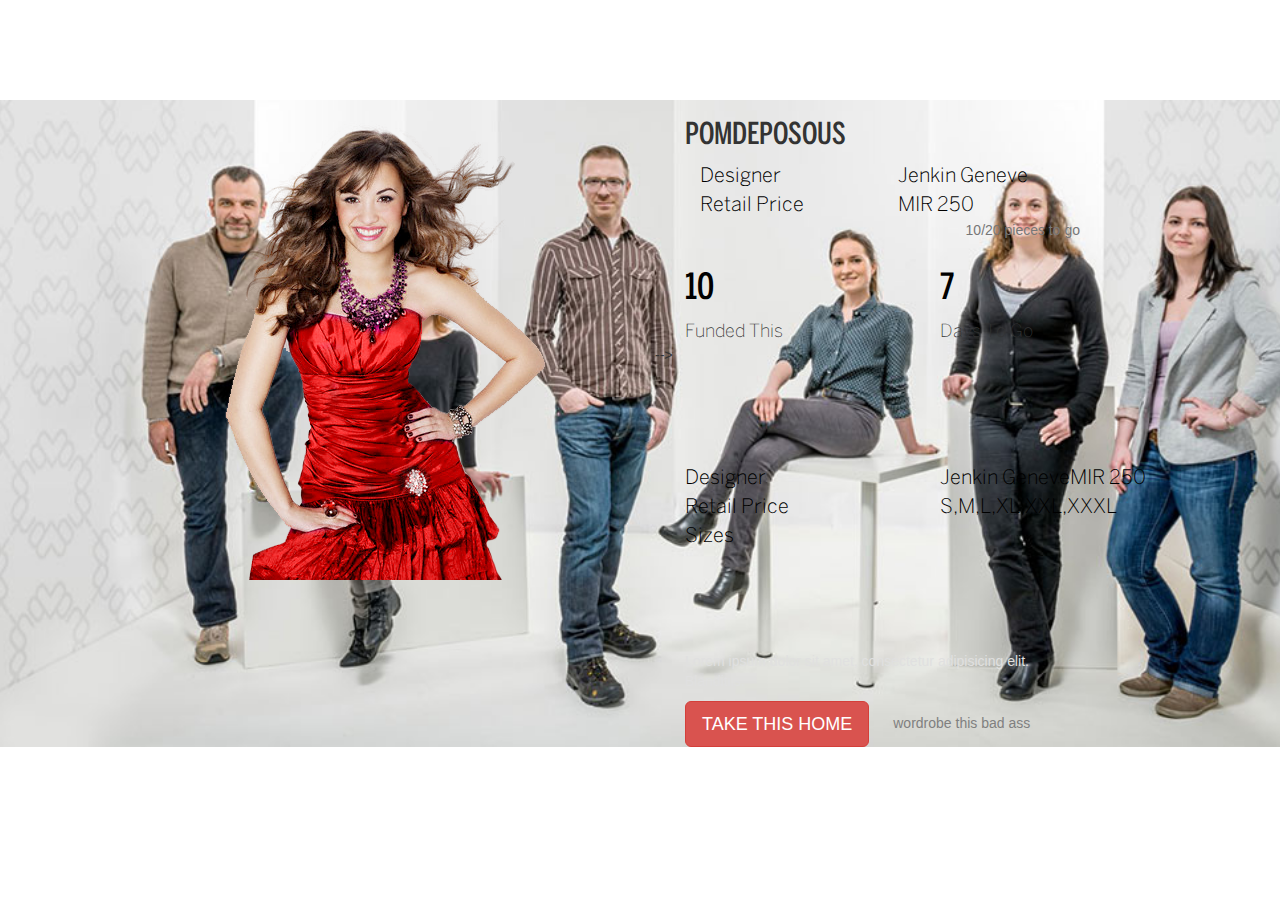
<file: test.html>
<!doctype html>
<html lang="en">
<head>
    <meta charset="UTF-8">
    <meta http-equiv="X-UA-Compatible" content="IE=edge">
    <meta name="viewport" content="width=device-width, initial-scale=1">
    <title>Document</title>
    <link href="css/bootstrap.min.css" rel="stylesheet">
    <link href="css/font-awesome.css" rel="stylesheet">
    <link href="css/style.css" rel="stylesheet">
</head>
<body>
<!-- ========== start-image-part-one ==========-->
	<section class="image_part_one"></section>
	<!-- end-part-one -->

	<!-- ========== start-image-part-two ==========-->
	<section class="image_part_two"></section>
	<!-- end-part-two -->

	<!-- ========== start-image-part-three ==========-->
	<section class="image_part_three"></section>
	<!-- end-part-three -->

	<!-- ========== start-image-part-four ==========-->
	<section class="image_part_four">
		<section class="image_part_four">
	<div class="container">
				<div class="row">
					<div class="col-md-12">
						<!-------- left-part ------- -->
						<div class="col-md-6 ">
							<div class="col-md-12">
								<div class="col-md-7 col-md-offset-2">
									<img src="images/dress_image.png" alt="" height="">
								</div>
							</div>
						</div>
						<!-- ------ right-part ------ -->
						<div class="col-md-6">
							<div class="col-md-12">
								<div class="col-md-10">
									<h2 class="text-uppercase img_four_text">pomdeposous</h2>
										<div class="image_four_text_margin_bottom">
											<div class="col-md-6">
												<span class="text-left text-span-bottom">Designer</span><br>
												<span class="text-left text-span-bottom">Retail Price</span><br>
											</div>
											<div class="col-md-6">
												<span class="text-left text-span-bottom">Jenkin Geneve</span><br>
												<span class="text-left text-span-bottom">MIR 250</span>
											</div>
										</div>
									<div class="">
										<p class="text-muted text-right text_four_head">10/20 pieces to go</p>
									</div>
								</div>
							</div>
							<div class="col-md-12">
								
								<div class="col-md-6">
									<h1>10</h1>
									<span class="text-left text-span">Funded This</span>
								</div>
								<div class="col-md-6">
									<h1>7</h1>
									<span class="pull-left text-span">Days To Go</span>
								</div>
							</div> -->
							<div class="col-md-12 img_one_text_bottom">
								<div class="col-md-6">
									<span class="text-left text-span-bottom">Designer</span><br>
									<span class="text-left text-span-bottom">Retail Price</span><br>
									<span class="text-left text-span-bottom">Sizes</span>
								</div>
								<div class="col-md-6">
									<span class="pull-left text-span-bottom">Jenkin Geneve</span>
									<span class="pull-left text-span-bottom">MIR 250</span>
									<span class="pull-left text-span-bottom">S,M,L,XL,XXL,XXXL</span>
								</div>
							</div>
							<div class="col-md-12">
								<div class="col-md-10 col-md-offset">
									<p class="text-muted img_one_text_bottom">Lorem ipsum dolor sit amet, consectetur adipisicing elit. Blanditiis.</p>
									<button type="text" class="btn btn-danger btn-lg">TAKE THIS HOME</button>
									<span class="text-space">wordrobe this bad ass</span>
								</div>
							</div>
						</div>
					</div>
				</div>
			</div>
</section>
	</section>
	<!-- end-part-four -->

	<!-- ========== start-image-part-five ==========-->
	<section class="image_part_five"></section>
	<!-- end-part-five -->

	<!-- ========== start-image-part-six ==========-->
	<section class="image_part_six"></section>
	<!-- end-part-six -->

	<!-- ========== start-image-gallery ==========-->
	<section class="image_slider"></section>
	<!-- end-image-gallery -->

	<!-- ========== footer ==========-->
	<section class="footer"></section>
	<!-- end-footer -->
	


   <script src="js/jquery.min.js"></script>
   <script src="js/bootstrap.min.js"></script>
</body>
</html>
</file>
<file: css/style.css>
@font-face {
    font-family: myFont;
    src: url(../fonts/BentonSansComp-Medium.otf);
}
@font-face {
    font-family: BentonSans;
    src: url(../fonts/BentonSans-Light.otf);
}
@font-face {
    font-family: slider;
    src: url(../fonts/BentonSans-ExtraLight.otf);
}
@font-face {
    font-family: headline;
    src: url(../fonts/BentonSansComp-Bold.otf);
}
@font-face {
    font-family: mini-headline;
    src: url(../fonts/BentonSansComp-Book.otf);
}
body {
    /*font-family:  myFont;*/
}
h1 {
    font-family: myFont;
    color: black;
}

/*===============================================================================================*/
        /*----------------- landing-page-css----------------*/
/*===============================================================================================*/
.header{
    margin: 0 !important;
    padding: 0 !important;
    background: url(../images/back.jpg);
    background-size: cover;
    min-height: 800px;
    background-attachment: fixed;
}
.header_logo{
    margin: 40px 80px;
}
.menu_logo {
    margin-top: 55px;
}
.border_line{
    border: 1px solid grey;
    margin-bottom: 5px;
}
.text_slider {
    margin: 185px 85px;
    color: white;
    font-family: slider;
    font-size: 16px;    
}
.text_slider h2{
    font-family: myFont;
    font-weight: normal;
}
.move_indicator {
    margin: -42px -320px;
}
.move_indicator li {
     width: 15px;
    height: 15px;
    margin: 2px;
}
.move_indicator .active {
    width: 17px;
    height: 17px;;
}
.slide_button {
    margin-bottom: 15px;
}

/*====================== SEARCH-BAR-PART ====================*/
.search_bar{
    margin: 50px 0px;
}
h2{
    font-family: myFont;
}
h2.search_text {
    border-bottom: 1px solid grey;
}
.search_bar_form {
    padding: 32px 0px;
    font-family: myFont;
        margin-left: 20px;
}
#search_input_field{
    margin-right: 15px !important;
    border-color: #000 !important;
    height: 40px !important;
}
.search_submisson_button{
    padding: 8px 12px !important;
    font-size: 16px;
    border-color: #000;
}


/*================ IMAGE-GALLERY ==================*/
.image_gallery{
    margin-bottom: 50px;
}
.image_navbar{

}
.item_navbar ul li h3{
    padding: 10px 15px;
    cursor: pointer;
    font-family: myFont;

}

.image img{
    margin-bottom: 30px;
}
.image {
    position: relative;
    color: white;
}

.upper{
    position: absolute;
    top: 10%;
    width: 100%;
    display: inline-block;
}
.lower{
    top: 90%;
    position: absolute;
    width: 100%;

}

.lower::after {
    content: "";
    top: 25px;
    width: 39%;
    height: 2px;
    background: #FF5A5F;
    position: absolute;
    left: 12%;
}
.lower::before {
    content: "";
    top: 25px;
    width: 43%;
    height: 2px;
    background: white;
    position: absolute;
    left: 45%;
}



.hovereffect .overlay {
    position: absolute;
    overflow: hidden;
    width: 98%;
    height: 98%;
    left: 1%;
    top: 1%;
    border: 2px solid #FF5A5F;

    -webkit-transition: opacity 0.35s, -webkit-transform 0.35s;
    transition: opacity 0.35s, transform 0.35s;
    -webkit-transform: scale(0,1);
    -ms-transform: scale(0,1);
    transform: scale(0,1);
}

.hovereffect:hover .overlay {
    opacity: 1;
    filter: alpha(opacity=100);
    -webkit-transform: scale(1);
    -ms-transform: scale(1);
    transform: scale(1);
    cursor: pointer;
}

.hovereffect img {
    display: block;
    position: relative;
    -webkit-transition: all 0.35s;
    transition: all 0.35s;

}

.hovereffect:hover img {
    filter: url('data:image/svg+xml;charset=utf-8,<svg xmlns="http://www.w3.org/2000/svg"><filter id="filter"><feComponentTransfer color-interpolation-filters="sRGB"><feFuncR type="linear" slope="0.6" /><feFuncG type="linear" slope="0.6" /><feFuncB type="linear" slope="0.6" /></feComponentTransfer></filter></svg>#filter');*/
filter: brightness(0.2);
    -webkit-filter: brightness(0.2);

}


.hovereffect .hov {
    color: #FFFFFF;
    background: rgba(255, 255, 255, 0.35);
    padding: 20% 10%;
    opacity: 0;
    filter: alpha(opacity=0);
    -webkit-transition: opacity 0.35s, -webkit-transform 0.35s;
    transition: opacity 0.35s, transform 0.35s;
    -webkit-transform: translate3d(0,100%,0);
    transform: translate3d(0,100%,0);


}

.hovereffect:hover a, .hovereffect:hover p, .hovereffect:hover h2 {
    opacity: 1;
    filter: alpha(opacity=100);
    -webkit-transform: translate3d(0,0,0);
    transform: translate3d(0,0,0);
}



.content-border{
    padding-bottom: 30px;
    border-bottom: 1px solid black;
}
/*-----------end-image-gallery-----------------*/

/*================== TEXT-GALLERY ================*/
.text_gallery{
    font-family: slider;
    font-size: 16px;
    line-height: 24px;
    text-align: justify;
    margin-bottom: 50px;
}



/*==================== SIGN-UP-PART ==================*/
.sign_up{
   
}
.signup_border{
    border-bottom: 2px solid grey;
    border-top: 2px solid grey;
    padding: 70px 0px;
    overflow: hidden;
    margin-bottom: 60px;
}
button#signup-button {
    font-family: myFont;
    width: 220px;
    height: 60px;
    font-size: 30px;
}





/*===============================================================================================*/
        /*----------------- product-page-css -------------------*/
/*===============================================================================================*/


/*============ header ===========*/
.menubar{
    margin: 50px 0px 50px 0px;

}
/*------end-header------*/

/*=========== image-part-one ============*/
 
.text > h1{
    font-family: slider;
}
.img_one_text{
    font-family: myFont;
}
.img_one_text::after {
    content: "";
    top: 55px;
    width: 240px;
    height: 1px;
    background: red;
    position: absolute;
    left: 16px;
}
.img_one_text::before {
    content: "";
    top: 55px;
    width: 170px;
    height: 1px;
    background: grey;
    position: absolute;
    left: 255px;
}
.text-head {
    font-size: 16px;
}
.text-span {
    font-size: 18px;
    font-family: slider;
}
.img_one_text_bottom {
    padding-top: 100px;
    color: #E0E0E0;
}
.text-span-bottom {
    font-size: 20px;
    font-family: BentonSans;
    color: black;
}
.button_text{
    font-family: myFont;
    line-height: 35px;
}
.text-space {
    margin-left: 20px;
    color: grey;
}
.left_side_text {
    font-size: 17px;
    letter-spacing: 1px;
    font-family: BentonSans;
}
.border-text {
    border-top: 2px solid grey;
    margin: 20px 0px;
}
.img_one_bottom_text {
    margin-top: 50px;
    font-family: myFont;
}



/*=============== image-part-two ================*/
.image_part_two{
    margin: 50px 0px;
}
.text_image_two{
    font-family: slider;
    margin: 180px 25px;
    /*padding: 209px 60px;*/
    font-size: 17px;
}
/*----- end-image-part-two -------*/



/*=============== image-part-three ================*/
.image_part_three{
    margin: 100px 0px;
}
.image_three{
    background: url(../images/fashion2.jpg);
    min-height: 620px;
    min-width: 720px;
    background-size: cover;
    background-position: center center;
    background-repeat: no-repeat;

}
.no_right_padding{
    padding-right: 0 !important;
    margin-right: 0 !important;
}
.text_image_three{
    font-family: slider;
    padding: 209px 60px;
    font-size: 18px;
}





/*============== image-part-four ============*/
.image_four{
    /*margin:70px 0px;*/
}
.image_part_four{
    background: url(../images/b.jpg);
    min-height: 450px;
    background-size: cover;
    background-position: center center;
    background-repeat: no-repeat;
}
.bottom_text{
    padding: 40px 0px;
    font-size: 18px;
    font-family: slider;
}




/*=========== image-part-five =============*/

.image_part_five{
     margin-top: 80px;
}
.img_five_text{
    font-family: myFont;
}
.img_five_text::after {
    content: "";
    top: 188px;
    width: 240px;
    height: 1px;
    background: red;
    position: absolute;
    left: 16px;
}
.img_five_text::before {
    content: "";
    top: 188px;
    width: 158px;
    height: 1px;
    background: grey;
    position: absolute;
    left: 255px;
}
.text_five_head {
    margin: 45px 0px;
    overflow: hidden;
}
.image_four_text_margin_bottom {
    margin-bottom: 20px;
}
.img_five_text_bottom {
    padding-top: 100px;
    color: #E0E0E0;
}
.part_five_bottom_text{
    margin-top: 8px;
}



/*=========== image-part-six ==============*/

.image_part_six {
    margin: 150px 0px;
    padding-left: 0 !important;
}
.no_padding {
    padding-left: 0 !important;
}
.small_font{
    font-size: 14px;
}
.part_six_text {
    font-family: slider;
    font-weight: bold;
    font-size: 16px;
}



/*============ emage-slider ===========*/
.slider_text{
    font-family: myFont;
    margin-bottom: 40px;
}
#owl-demo .item {
    margin: 0px;
}
#owl-demo .item img {
    display: block;
    width: 90%;
    height: auto;
}
.image_slider {
    margin-bottom: 100px;
}
.slider-text {
    font-family: slider;
    font-size: 13px;
    font-weight: normal;
    margin-top: 25px;
    color: black;
}
.font_awesome_color {
    color: orange;
}
.slider_left_text {
    margin-left: -15px;
}
#image_slider_border {
    border-bottom: 1px solid black;
}
.slider_bottom_padding {
    margin-bottom: 50px;
}



/*================= footer-part =====================*/

.footer {
    padding-bottom: 20px;
    font-family: myFont;
}
.footer_part {
    /*font-family: mini-headline;*/
    
    font-size: 14px;
}
.text_large {
    font-size: 30px;
    font-family: myFont;
}
.text_mini {
    font-size: 17px;
    font-family: mini-headline;
    letter-spacing: 1px;
}
#input_field {
    /*padding: 30px 80px;*/
    margin-right: 15px !important;
    border-color: #000 !important;
    height: 55px !important;
}
.submisson_button {
    padding: 15px 12px !important;
    font-size: 16px;
    border-color: #000;
}
.footer_bottom_part {
    margin: 50px 0px;
}
.footer_bottom_left{
    margin-left: -58px;
}
.about {
    text-decoration: none;
}
.about ul {
    list-style-type: none;
}
ul li {
    list-style: none;

}
a {
    text-decoration: none;
    font-size: 17px;
    color: black;
    font-family: slider;
}
.footer_logo{
    padding: 40px 0px;
}
</file>
